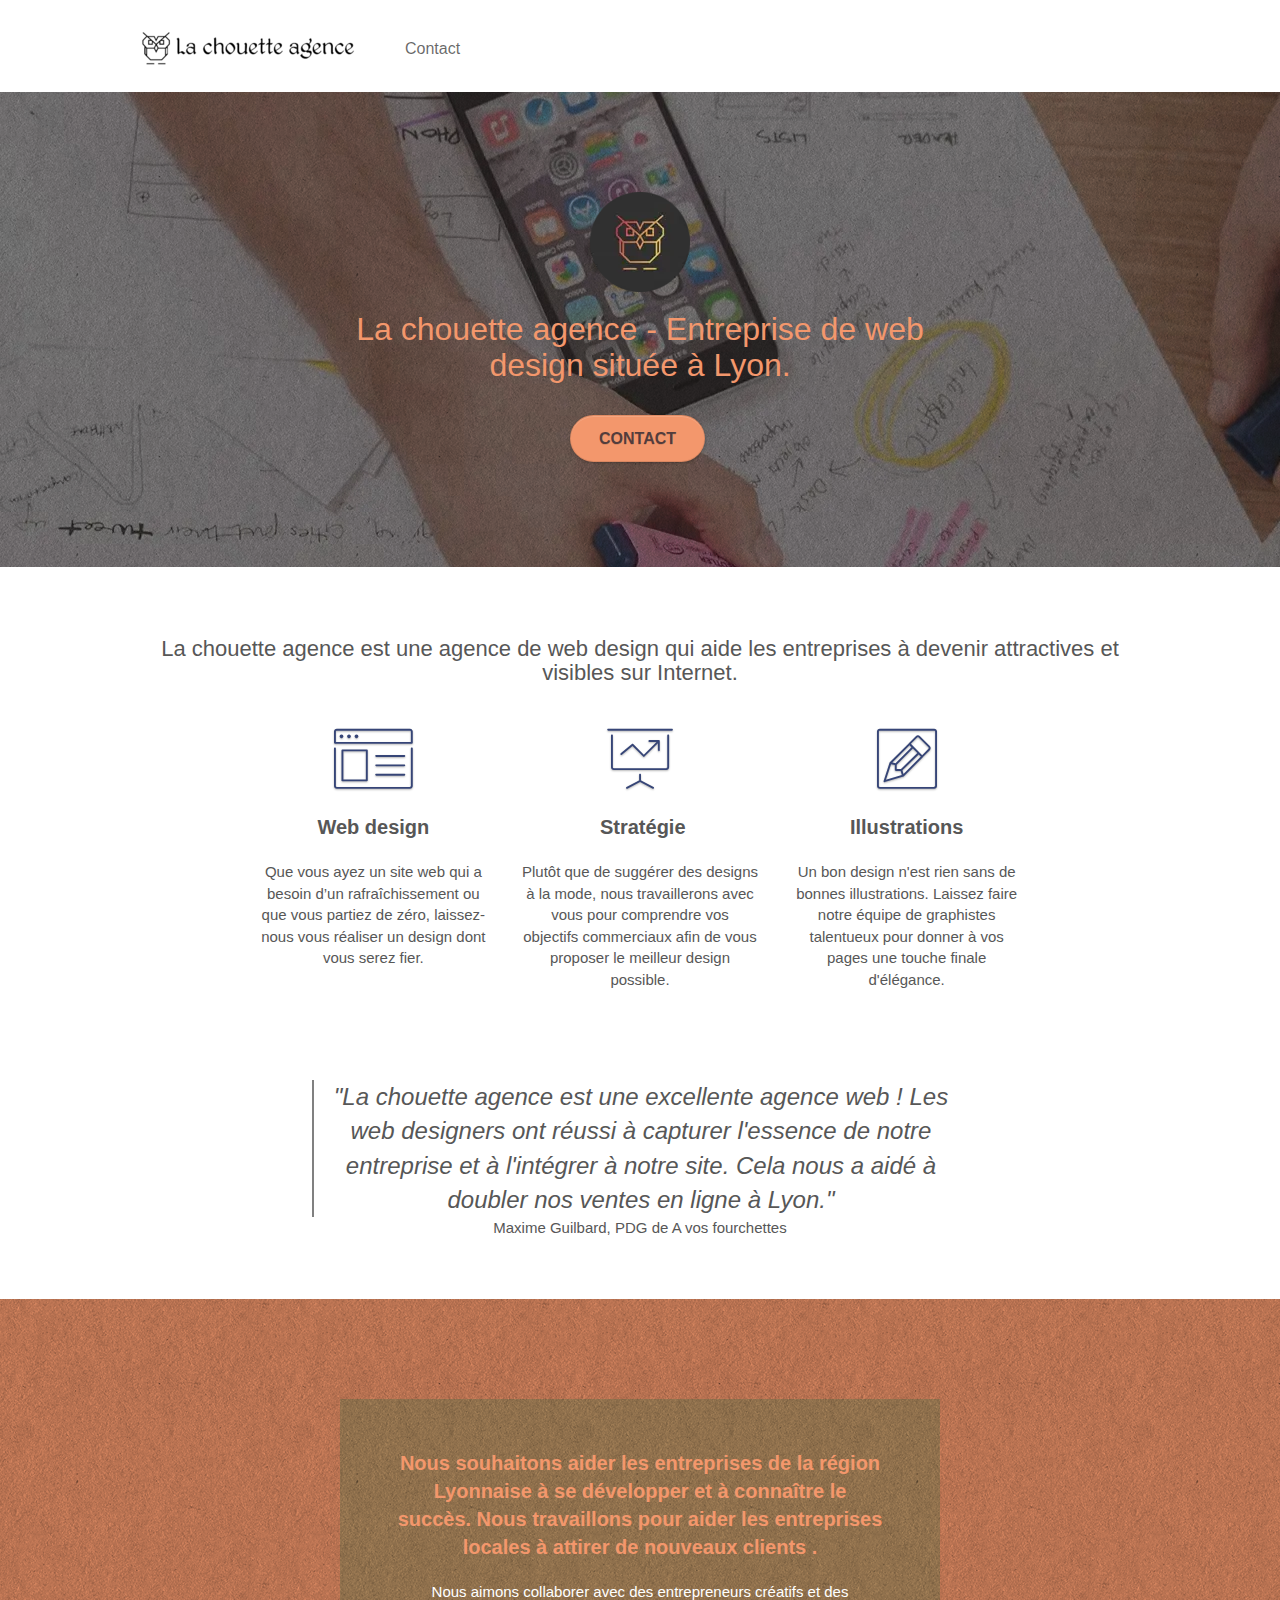
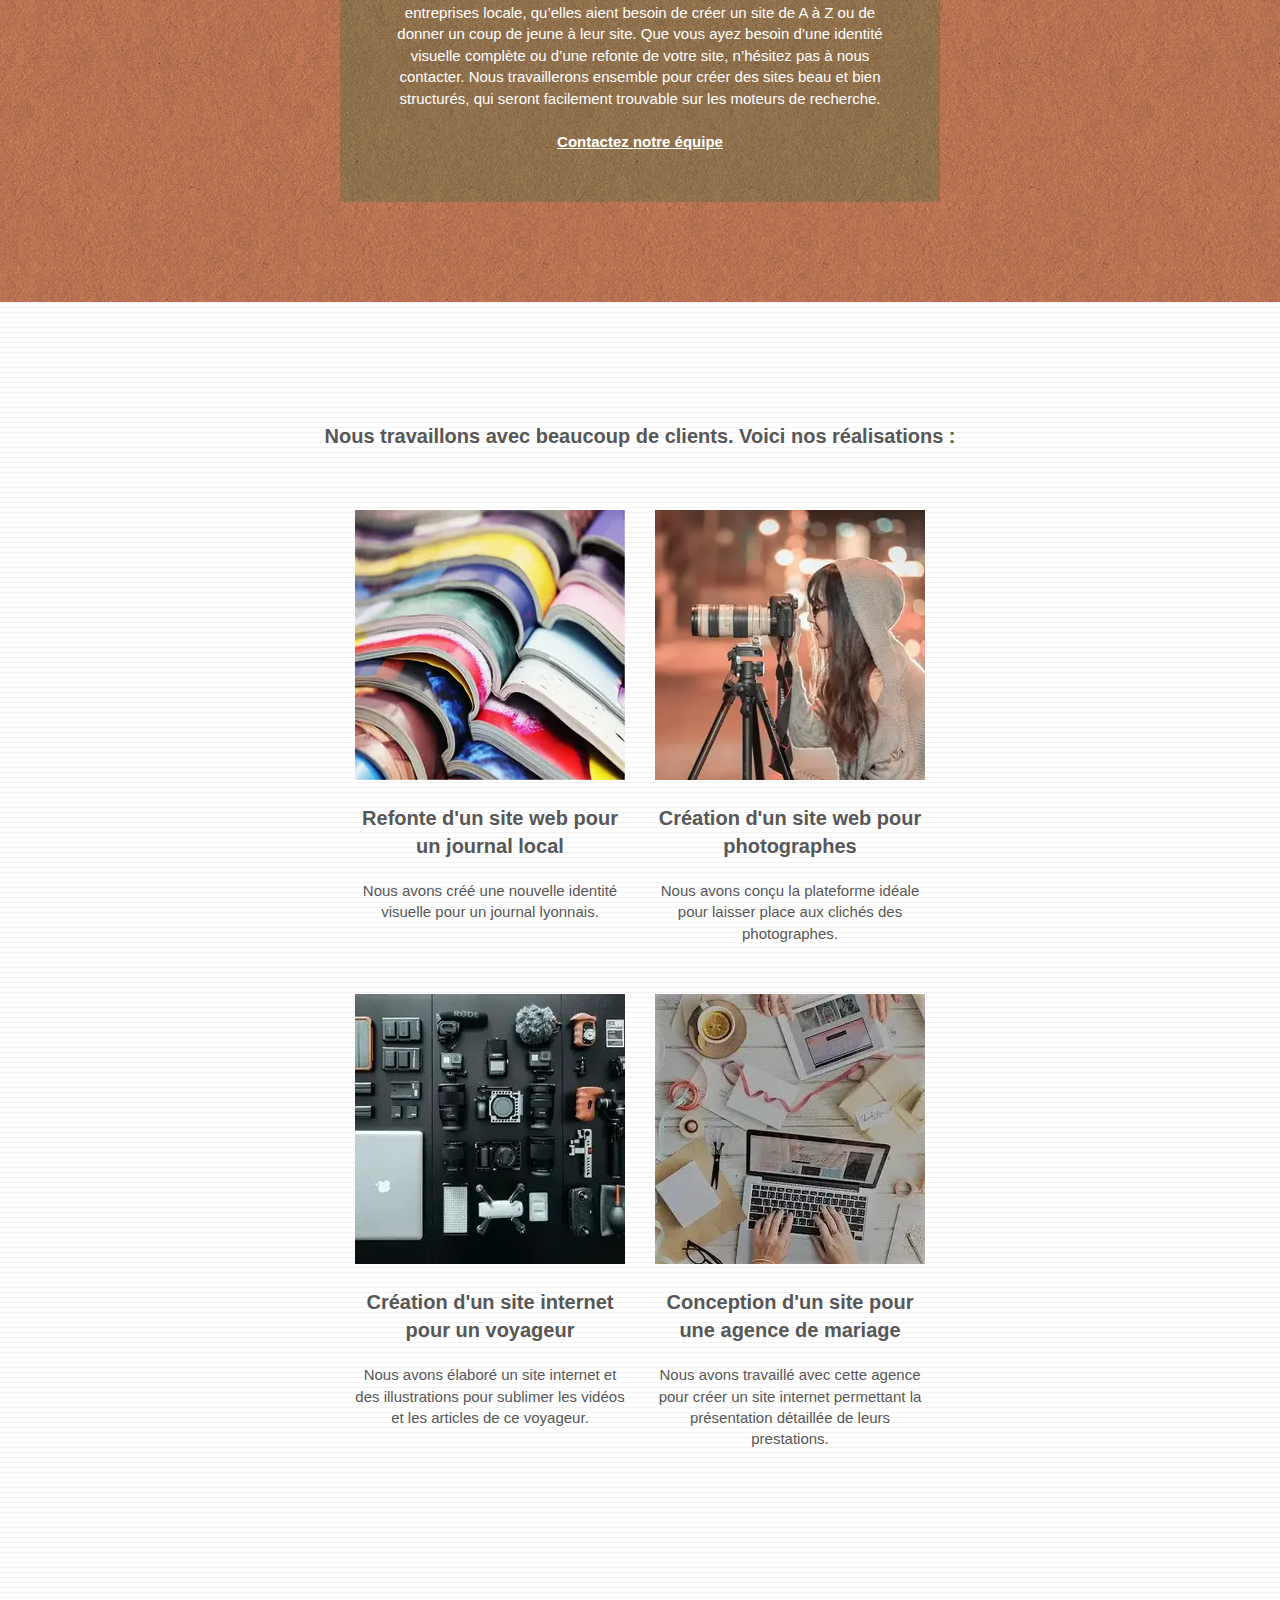
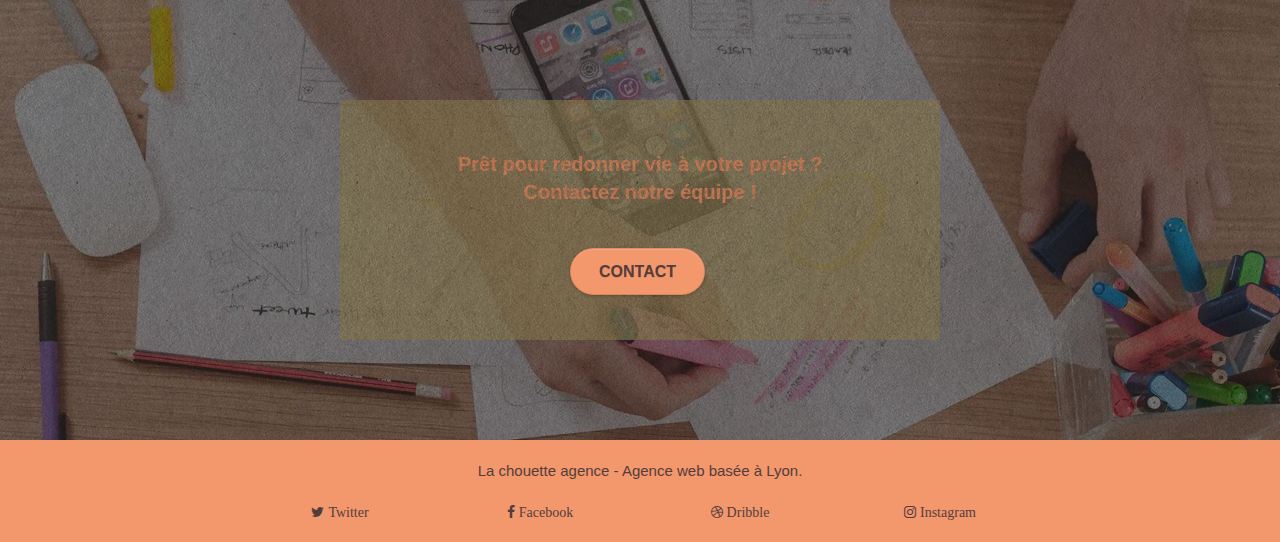
<file: index.html>
<!doctype html>
<html lang="fr">
<head>
    <meta charset="utf-8">
	<meta name="viewport" content="width=device-width, initial-scale=1.0, viewport-fit=cover">
	<title>La chouette agence - Entreprise de web design Lyonnaise.</title> <!-- Title -->
	<meta name="description" content="La chouette agence est une entreprise de web design lyonnaise ayant pour but de rendre les entreprises plus attractives et visibles sur Internet."> <!-- Meta Description -->

	<meta property="og:title" content="La chouette agence - Entreprise de web design Lyonnaise."> <!-- Open Graph -->
    <meta property="og:description" content="La chouette agence, située à Lyon, promet des services dans la région Lyonnaise, rend les entreprises plus attractives et visibles sur Internet.">
    <meta property="og:url" content="https://irazzh.github.io/P4-OC/">
    <meta property="og:type" content="website">

    <link rel="shortcut icon" type="image/png" href="favicon.jpg">
	<link rel="stylesheet" type="text/css" href="./css/bootstrap.css">
	<link rel="stylesheet" type="text/css" href="style.css">
	<link rel="stylesheet" type="text/css" href="./css/font-awesome.css">
	<link rel="stylesheet" type="text/css" href="./css/et-line.css">
	<link rel="preload" as="image" href="img/la-chouette-agence-banniere.webp">
	<link rel="preload" href="fonts/et-line.woff">
    
	<script src="./js/jquery-2.1.0.js"></script>
	<script src="./js/bootstrap.js"></script>
	<script src="./js/blocs.js"></script>
	<script src="./js/jquery.touchSwipe.js" defer></script>
	<script src="./js/gmaps.js"></script>



    
<!-- Analytics -->
 
<!-- Analytics END -->
    
</head>
<body>
<!-- Principal conteneur -->
<div class="page-container">
    
<!-- bloc-0 -->
<div class="bloc bgc-white l-bloc " id="bloc-0">
	<div class="container bloc-sm header">

		<nav class="navbar row">
			<div class="navbar-header">
				<a class="navbar-brand" href="index.html"><img src="img/la-chouette-agence.webp" alt="Logo de la chouette agence montrant une chouette."/></a>
				<button id="nav-toggle" type="button" class="ui-navbar-toggle navbar-toggle" data-toggle="collapse" data-target=".navbar-1">
					<span class="sr-only">Toggle navigation</span><span class="icon-bar"></span><span class="icon-bar"></span><span class="icon-bar"></span>
				</button>
			</div>
			<div class="collapse navbar-collapse navbar-1 special-dropdown-nav">
				<ul class="site-navigation nav navbar-nav">
					<li>
						<a href="/page2.html">Contact</a>
					</li>
				</ul>
			</div>
		</nav>
	</div>
</div>
<!-- bloc-0 END -->

<!-- bloc-1-presentation -->
<div class="bloc bgc-dark-slate-blue bg-banniere d-bloc bg-t-edge bloc-bg-texture texture-paper b-parallax" id="bloc-1-hero">
	<div class="container bloc-lg">
		<div class="row tight-width-whitespace">
			<div class="col-sm-12">
				<img src="img/logo.webp" class="center-block image-resize-mode" alt="Logo colorée de la chouette agence montrant une chouette." />
				<h1 class="text-center hero-bloc-text tc-white ">
					La chouette agence - Entreprise de web design située à Lyon.
				</h1>
				<div class="text-center">
					<a href="page2.html" class="btn btn-lg btn-clean btn-rd cta-hero btn-atomic-tangerine" id="cta-hero">Contact</a>
				</div>
			</div>
		</div>
	</div>
</div>
<!-- bloc-1-presentation END -->

<!-- bloc-2-services -->
<div class="bloc bgc-white l-bloc" id="bloc-2-services">
	<div class="container bloc-md">
		<div class="row">
			<div class="col-sm-12 text-center">
				<h2>La chouette agence est une agence de web design qui aide les entreprises à devenir attractives et visibles sur Internet.</h2>
			</div>
		</div>
		<div class="row voffset-lg med-width-whitespace">
			<div class="col-sm-4">
				<div class="text-center">
					<span class="et-icon-browser sm-shadow icon-dark-slate-blue icons icon-lg"></span>
				</div>
				<h3 class="mg-md text-center">
					Web design
				</h3>
				<p class="text-center ">
					Que vous ayez un site web qui a besoin d&rsquo;un rafraîchissement ou que vous partiez de zéro, laissez-nous vous réaliser un design dont vous serez fier.
				</p>
			</div>
			<div class="col-sm-4">
				<div class="text-center">
					<span class="et-icon-presentation sm-shadow icon-dark-slate-blue icons icon-lg"></span>
				</div>
				<h3 class="mg-md text-center">
					&nbsp;Stratégie
				</h3>
				<p class="text-center ">
					Plutôt que de suggérer des designs à la mode, nous travaillerons avec vous pour comprendre vos objectifs commerciaux afin de vous proposer le meilleur design possible.<br>
				</p>
			</div>
			<div class="col-sm-4">
				<div class="text-center">
					<span class="et-icon-edit sm-shadow icon-dark-slate-blue icons icon-lg"></span>
				</div>
				<h3 class="mg-md text-center">
					Illustrations
				</h3>
				<p class="text-center ">
					Un bon design n'est rien sans de bonnes illustrations. Laissez faire notre équipe de graphistes talentueux pour donner à vos pages une touche finale d'élégance.
				</p>
			</div>
		</div>
		<div class="row voffset-lg voffset">
			<div class="col-xs-12 col-md-8 col-md-offset-2 text-center">
				<p class="citation">"La chouette agence est une excellente agence web ! Les web designers ont réussi à capturer l'essence de notre entreprise et à l'intégrer à notre site. Cela nous a aidé à doubler nos ventes en ligne à Lyon."</p>
				<p>Maxime Guilbard, PDG de A vos fourchettes</p>
			</div>
		</div>
	</div>
</div>
<!-- bloc-2-services END -->

<!-- bloc-3-what-i-do -->
<div class="bloc tc-white bgc-atomic-tangerine bg-presentation d-bloc bloc-bg-texture texture-paper b-parallax" id="bloc-3-what-i-do">
	<div class="container bloc-lg">
		<div class="row tight-width-whitespace black-background">
			<div class="col-sm-12">
				<h3 class="mg-md text-center tc-white">
					Nous souhaitons aider les entreprises de la région Lyonnaise à se développer et à connaître le succès. Nous travaillons pour aider les entreprises locales à attirer de nouveaux clients .<br>
				</h3>
				<p class="text-center white">
					Nous aimons collaborer avec des entrepreneurs créatifs et des entreprises locale, qu’elles aient besoin de créer un site de A à Z ou de donner un coup de jeune à leur site. Que vous ayez besoin d’une identité visuelle complète ou d’une refonte de votre site, n’hésitez pas à nous contacter. Nous travaillerons ensemble pour créer des sites beau et bien structurés, qui seront facilement trouvable sur les moteurs de recherche. <br><br><a class="ltc-white bold-link" href="page2.html">Contactez notre équipe</a><br>
				</p>
			</div>
		</div>
	</div>
</div>
<!-- bloc-3-what-i-do END -->

<!-- bloc-4-portfolio -->
<div class="bloc bgc-white bg-lines-h2-bg bg-repeat l-bloc" id="bloc-4-portfolio">
	<div class="container bloc-lg">
		<div class="row">
			<div class="col-sm-12 text-center">
				<h3>Nous travaillons avec beaucoup de clients. Voici nos réalisations :</h3>
			</div>
		</div>
		<div class="row tight-width-whitespace portfolio-row">
			<div class="col-sm-6">
				<a href="#" data-lightbox="img/1.webp" data-gallery-id="gallery-1" data-caption="Refonte d'un site web pour un journal local" data-frame="snapshot-lb">
					<img src="img/1.webp" alt="Refonte d'un site web pour un journal local" class="img-responsive portfolio-thumb" />
				</a>
				<h3 class="mg-md text-center">
					Refonte d'un site web pour un journal local
				</h3>
				<p class="text-center">
					Nous avons créé une nouvelle identité visuelle pour un journal lyonnais.
				</p>
			</div>
			<div class="col-sm-6">
				<a href="#" data-lightbox="img/2.webp" data-gallery-id="gallery-1" data-caption="Création d'un site web pour photographes" data-frame="snapshot-lb"><img src="img/2.webp" class="img-responsive portfolio-thumb" alt="Création d'un site web pour les photographes" /></a>
				<h3 class="mg-md text-center">
					Création d'un site web pour photographes
				</h3>
				<p class="text-center">
					Nous avons conçu la plateforme idéale pour laisser place aux clichés des photographes.
				</p>
			</div>
			<div class="col-sm-6">
				<a href="#" data-lightbox="img/3.webp" data-gallery-id="gallery-1" data-caption="Création d'un site internet pour un voyageur" data-frame="snapshot-lb"><img src="img/3.webp" class="img-responsive portfolio-thumb" alt="Création d'un site web pour les voyageurs"/></a>
				<h3 class="mg-md text-center">
					Création d'un site internet pour un voyageur
				</h3>
				<p class="text-center">
					Nous avons élaboré un site internet et des illustrations pour sublimer les vidéos et les articles de ce voyageur.
				</p>
			</div>
			<div class="col-sm-6">
				<a href="#" data-lightbox="img/4.webp" data-gallery-id="gallery-1" data-caption="Conception d'un site pour une agence de mariage" data-frame="snapshot-lb"><img src="img/4.webp" class="img-responsive portfolio-thumb" alt="Conception d'un site web pour une agence de mariage" /></a>
				<h3 class="mg-md text-center">
					Conception d'un site pour une agence de mariage
				</h3>
				<p class="text-center">
					Nous avons travaillé avec cette agence pour créer un site internet permettant la présentation détaillée de leurs prestations.
				</p>
			</div>
		</div>
	</div>
</div>
<!-- bloc-4-portfolio END -->

<!-- bloc-5-cta -->
<div class="bloc bgc-dark-slate-blue bg-banniere d-bloc bloc-bg-texture texture-paper" id="bloc-5-cta">
	<div class="container bloc-lg">
		<div class="row tight-width-whitespace black-background">
			<div class="row">
				<h3 class="mg-md text-center tc-white">
					Prêt pour redonner vie à votre projet ?<br>Contactez notre équipe !
				</h3>
				<div class="col-sm-12 text-center">
					<a href="page2.html" class="btn btn-atomic-tangerine btn-clean btn-rd btn-lg cta-hero">Contact</a>
				</div>
			</div>
		</div>
	</div>
</div>
<!-- bloc-5-cta END -->

<!-- Footer - bloc-8 -->
	<footer class="bloc bgc-atomic-tangerine d-bloc" id="bloc-8">
		<div class="container bloc-sm">
			<div class="row">
				<div class="col-sm-12">
					<p class="text-center color">
						La chouette agence - Agence web basée à Lyon.
					</p>
					<div class="row row-no-gutters social">
						<div class="col-sm-3">
							<div class="text-center">
								<a class="social" href="#"><i class="fa fa-twitter icon-md">
								Twitter</i></a>
							</div>
						</div>
						<div class="col-sm-3">
							<div class="text-center">
								<a class="social" href="#"><i class="fa fa-facebook icon-md">
								Facebook</i></a>
							</div>
						</div>
						<div class="col-sm-3">
							<div class="text-center">
								<a class="social" href="#"><i class="fa fa-dribbble icon-md">
								Dribble</i></a>
							</div>
						</div>
						<div class="col-sm-3">
							<div class="text-center">
								<a class="social" href="#"><i class="fa fa-instagram icon-md">
								Instagram</i></a>
							</div>
						</div>
					</div>
				</div>
			</div>
		</div>
	</footer>
<!-- Footer - bloc-8 END -->

</div>
<!-- Principal conteneur END -->
</body>
</html>
</file>
<file: style.css>
body{margin:0;padding:0;background:#FFF;overflow-x:hidden;-webkit-font-smoothing:antialiased;-moz-osx-font-smoothing:grayscale}a,button{transition:all .3s ease-in-out;outline:none!important}a:hover{text-decoration:none;cursor:pointer}#page-loading-blocs-notifaction{position:fixed;top:0;bottom:0;width:100%;z-index:100000;background:#FFF url(img/pageload-spinner.gif) no-repeat center center}.bloc{width:100%;clear:both;background:50% 50% no-repeat;padding:0 50px;-webkit-background-size:cover;-moz-background-size:cover;-o-background-size:cover;background-size:cover;position:relative}.bloc .container{padding-left:0;padding-right:0}.bloc-lg{padding:100px 50px}.bloc-md{padding:50px}.bloc-sm{padding:20px 50px}.bg-center,.bg-l-edge,.bg-r-edge,.bg-t-edge,.bg-b-edge,.bg-tl-edge,.bg-bl-edge,.bg-tr-edge,.bg-br-edge,.bg-repeat{-webkit-background-size:auto!important;-moz-background-size:auto!important;-o-background-size:auto!important;background-size:auto!important}.bg-repeat{background:repeat}.bg-t-edge{background:top no-repeat}.bloc-bg-texture::before{content:"";background-size:2px 2px;position:absolute;top:0;bottom:0;left:0;right:0}.texture-paper::before{background:url(img/texture-paper.webp);background-size:280px 280px}.b-parallax{background-attachment:fixed}.d-bloc{color:rgba(255,255,255,.7)}.d-bloc button:hover{color:rgba(255,255,255,.9)}.d-bloc .icon-round,.d-bloc .icon-square,.d-bloc .icon-rounded,.d-bloc .icon-semi-rounded-a,.d-bloc .icon-semi-rounded-b{border-color:rgba(255,255,255,.9)}.d-bloc .divider-h span{border-color:rgba(255,255,255,.2)}.d-bloc .a-btn,.d-bloc .navbar a,.d-bloc .navbar-brand,.d-bloc a .icon-sm,.d-bloc a .icon-md,.d-bloc a .icon-lg,.d-bloc a .icon-xl,.d-bloc h1 a,.d-bloc h2 a,.d-bloc h3 a,.d-bloc h4 a,.d-bloc h5 a,.d-bloc h6 a,.d-bloc p a{color:#533D3C}.d-bloc .a-btn:hover,.d-bloc .navbar a:hover,.d-bloc .navbar-brand:hover,.d-bloc a:hover .icon-sm,.d-bloc a:hover .icon-md,.d-bloc a:hover .icon-lg,.d-bloc a:hover .icon-xl,.d-bloc h1 a:hover,.d-bloc h2 a:hover,.d-bloc h3 a:hover,.d-bloc h4 a:hover,.d-bloc h5 a:hover,.d-bloc h6 a:hover,.d-bloc p a:hover{color:#801C1C}.d-bloc .navbar-toggle .icon-bar{background:rgba(255,255,255,1)}.d-bloc .btn-wire,.d-bloc .btn-wire:hover{color:rgba(255,255,255,1);border-color:rgba(255,255,255,1)}.d-bloc .panel{color:rgba(0,0,0,.5)}.d-bloc .panel button:hover{color:rgba(0,0,0,.7)}.d-bloc .panel icon{border-color:rgba(0,0,0,.7)}.d-bloc .panel .divider-h span{border-color:rgba(0,0,0,.1)}.d-bloc .panel .a-btn{color:rgba(0,0,0,.6)}.d-bloc .panel .a-btn:hover{color:rgba(0,0,0,1)}.d-bloc .panel .btn-wire,.d-bloc .panel .btn-wire:hover{color:rgba(0,0,0,.7);border-color:rgba(0,0,0,.3)}.d-bloc .panel,.l-bloc{color:rgba(0,0,0,.5)}.l-bloc .icon-round,.l-bloc .icon-square,.l-bloc .icon-rounded,.l-bloc .icon-semi-rounded-a,.l-bloc .icon-semi-rounded-b{border-color:rgba(0,0,0,.7)}.d-bloc .panel .divider-h span,.l-bloc .divider-h span{border-color:rgba(0,0,0,.1)}.d-bloc .panel .a-btn,.l-bloc .a-btn,.l-bloc .navbar a,.l-bloc .navbar-brand,.l-bloc a .icon-sm,.l-bloc a .icon-md,.l-bloc a .icon-lg,.l-bloc a .icon-xl,.l-bloc h1 a,.l-bloc h2 a,.l-bloc h3 a,.l-bloc h4 a,.l-bloc h5 a,.l-bloc h6 a,.l-bloc p a{color:rgba(0,0,0,.6)}.d-bloc .panel .a-btn:hover,.l-bloc .a-btn:hover,.l-bloc .navbar a:hover,.l-bloc .navbar-brand:hover,.l-bloc a:hover .icon-sm,.l-bloc a:hover .icon-md,.l-bloc a:hover .icon-lg,.l-bloc a:hover .icon-xl,.l-bloc h1 a:hover,.l-bloc h2 a:hover,.l-bloc h3 a:hover,.l-bloc h4 a:hover,.l-bloc h5 a:hover,.l-bloc h6 a:hover,.l-bloc p a:hover{color:rgba(0,0,0,1)}.l-bloc .navbar-toggle .icon-bar{color:rgba(0,0,0,.6)}.d-bloc .panel .btn-wire,.d-bloc .panel .btn-wire:hover,.l-bloc .btn-wire,.l-bloc .btn-wire:hover{color:rgba(0,0,0,.7);border-color:rgba(0,0,0,.3)}.voffset{margin-top:30px}.voffset-lg{margin-top:80px}.row-no-gutters{margin-right:0;margin-left:0}.row.row-no-gutters>[class^="col-"],.row.row-no-gutters>[class*=" col-"]{padding-right:0;padding-left:0}#bloc-1-hero h1{font-size:32px}.navbar{margin-bottom:0;z-index:1;width:100%}.navbar-brand{height:auto;padding:3px 15px;font-size:25px;font-weight:400;font-weight:600;line-height:44px}.navbar-brand img{max-height:200px;margin:0 5px 0 0;display:inline}.navbar-brand img[src$=svg]{min-width:100px}.nav-center .navbar-brand img{margin:0}.navbar .nav{padding-top:2px;margin-right:-16px;float:right;z-index:1}.nav>li{float:left;margin-top:4px;font-size:16px}.navbar-nav .open .dropdown-menu>li>a{text-align:inherit}.nav>li a:hover,.nav>li a:focus{background:transparent}.navbar-toggle{margin:10px 10px 0 0;border:0}.navbar-toggle:hover{background:transparent!important}.navbar-toggle .icon-bar{background-color:rgba(0,0,0,.5);width:26px}.nav-invert .navbar .nav{float:left}.nav-invert .navbar-header,.nav-invert .navbar-brand{float:right;position:relative;z-index:2}@media (min-width:768px){.site-navigation{position:absolute;top:50%;transform:translate(0,-50%);-webkit-transform:translateY(-50%)}.nav>li .dropdown-menu a,.nav>li .dropdown-menu a:hover{color:#484848}.nav-invert .site-navigation{left:0;right:0}.nav-center{text-align:center}.nav-center .navbar-header{width:100%}.nav-center .navbar-header,.nav-center .navbar-brand,.nav-center .nav>li{float:none;display:inline-block}.nav-center .site-navigation{position:relative;width:100%;right:0;margin-right:0;margin-top:20px}.nav-center.mini-nav .navbar-toggle{float:none;margin:10px auto 0}}.nav>li>.dropdown a{background:none!important;display:block;padding:14px 15px}nav .caret{margin:0 5px}.dropdown-menu .dropdown-menu{top:-8px;left:100%}.dropdown-menu .dropmenu-flow-right{top:100%;left:0;margin-left:-1px;border-top-left-radius:0;border-top-right-radius:0}.dropdown-menu .dropdown span{border:4px solid #000;border-top-color:transparent;border-right-color:transparent;border-bottom-color:transparent;margin:6px -5px 0 0!important;float:right}.mg-md{margin-top:10px;margin-bottom:20px}.mg-lg{margin-top:10px;margin-bottom:40px}.btn{margin:0 5px 5px 0}.btn.pull-right{margin:0 0 5px 5px}.btn-d,.btn-d:hover,.btn-d:focus{color:#FFF;background:rgba(0,0,0,.3)}button{outline:none!important}.btn-rd{border-radius:40px}.btn-clean{border:1px solid rgba(0,0,0,.08);border-bottom-color:rgba(0,0,0,.1);text-shadow:0 1px 0 rgba(0,0,1,.1);box-shadow:0 1px 3px rgba(0,0,1,.25),inset 0 1px 0 0 rgba(255,255,255,.15)}.icon-md{font-size:30px}.icon-lg{font-size:60px!important}.sm-shadow{text-shadow:0 1px 2px rgba(0,0,0,.3)}.panel-sq,.panel-sq .panel-heading,.panel-sq .panel-footer{border-radius:0}.panel-rd{border-radius:30px}.panel-rd .panel-heading{border-radius:29px 29px 0 0}.panel-rd .panel-footer{border-radius:0 0 29px 29px}.form-control{border-color:rgba(0,0,0,.1);box-shadow:none}.scrollToTop{width:40px;height:40px;position:fixed;bottom:20px;right:20px;opacity:0;z-index:500;transition:all .3s ease-in-out}.scrollToTop span{margin-top:6px}.showScrollTop{font-size:14px;opacity:1}a[data-lightbox]{position:relative;display:block;text-align:center}a[data-lightbox]:hover::before{content:"+";font-family:"HelveticaNeue-Light","Helvetica Neue Light","Helvetica Neue",Helvetica,Arial;font-size:32px;width:50px;height:50px;margin-left:-25px;border-radius:50%;background:rgba(0,0,0,.6);color:#FFF;font-weight:100;z-index:1;position:absolute;top:50%;transform:translateY(-50%);-webkit-transform:translateY(-50%)}a[data-lightbox]:hover img{opacity:.6;-webkit-animation-fill-mode:none;animation-fill-mode:none}#lightbox-modal{display:flex;align-items:center}#lightbox-modal .modal-dialog{width:90%;max-width:900px;margin:0 auto 0}#lightbox-modal .modal-dialog img{max-height:90vh;margin:0 auto}.lightbox-caption{padding:20px;color:#FFF;background:rgba(0,0,0,.5);position:absolute;left:15px;right:15px;bottom:5px}.close-lightbox{color:#FFF;font-size:30px;position:absolute;top:20px;right:20px;z-index:20;background:rgba(0,0,0,.5);border:none;line-height:30px;padding:0 9px 5px;opacity:.3}.close-lightbox:hover,.next-lightbox:hover,.prev-lightbox:hover{opacity:1;color:#FFF}.next-lightbox,.prev-lightbox{font-size:20px;color:rgba(255,255,255,.9);background:rgba(0,0,0,.5);transition:all .2s ease-in-out;position:absolute;top:45%;z-index:1;opacity:.4}.next-lightbox{padding:6px 8px 1px 13px;right:25px}.prev-lightbox{padding:6px 13px 1px 10px;left:25px}.snapshot-lb .modal-body{padding-bottom:45px}.snapshot-lb .lightbox-caption{padding:0;color:rgba(0,0,0,.5);background:none}h1,h2,h3,h4,h5,h6,p,label,.btn,a{font-family:"helvetica";font-weight:400;color:#575757}.container{max-width:1000px}.hero-bloc-text{font-size:38px}.hero-bloc-text-sub{font-size:36px}.statement-bloc-text{line-height:26px;font-style:italic;font-size:20px;text-align:center;font-weight:lighter;max-width:520px;margin:auto auto auto auto}p{font-size:15px}.tight-width-whitespace{max-width:600px;margin:auto auto auto auto}.h1{font-size:20px;font-family:"Open Sans"}.cta-hero{margin-top:22px;text-transform:uppercase;padding:12px 28px 12px 28px;font-size:16px;font-weight:700}.social{max-width:800px;margin:auto}h3{font-size:20px;line-height:1.4em;font-weight:700}h2{font-size:22px;font-weight:400;margin-bottom:2rem}.med-width-whitespace{max-width:800px;margin:auto auto auto auto;box-shadow:0 0 0 #000}.icons{margin-bottom:14px;margin-top:24px}.color{color:#533D3C;margin-bottom:2rem}.portfolio-thumb{margin-bottom:24px}.portfolio-row{margin-top:50px}.avatar{box-shadow:0 4px 9px rgba(0,0,0,.3)}.black-background{background-color:rgba(165,147,99,.7);padding:40px 40px 40px 40px}.bold-link{font-weight:900;text-decoration:underline!important}.bgc-white{background-color:#FFF}.bgc-dark-slate-blue{background-color:#364577}.bgc-atomic-tangerine{background-color:#F3976C}.tc-white{color:#F3976C}.btn-atomic-tangerine{background:#F3976C;color:#533D3C}.btn-atomic-tangerine:hover{background:#533D3C;color:#F3976C}.ltc-white{color:#FFFFFF!important}.ltc-white:hover{color:#cccccc!important}.ltc-atomic-tangerine{color:#F3976C!important}.ltc-atomic-tangerine:hover{color:#c27956!important}.icon-dark-slate-blue{color:#364577!important;border-color:#364577!important}.bg-dots-bg{background-image:url(img/dots-bg.webp)}.bg-lines-h2-bg{background-image:url(img/lines-h2-bg.webp)}.bg-banniere{background-image:url(img/la-chouette-agence-banniere.webp)}.bg-presentation{background-image:url(img/image-de-presentation.webp)}.citation{font-size:24px;font-style:italic;margin:0;border-left:2px solid grey}.white{color:#fff}.contact{color:#533D3C}.contactText{font-size:19px;color:#533D3C}.row{text-align:center}.col-sm-3 h4,.col-sm-3 h2{color:#533D3C;font-size:18px;margin:.5rem}.col-sm-3 h4:hover,.col-sm-3 h2:hover{color:#801C1C}.header{display:flex}@media (max-width:1024px){.bloc{padding-left:20px;padding-right:20px}.bloc.full-width-bloc,.bloc-tile-2.full-width-bloc .container,.bloc-tile-3.full-width-bloc .container,.bloc-tile-4.full-width-bloc .container{padding-left:0;padding-right:0}}@media (max-width:992px) and (min-width:768px){.navbar .nav{max-width:80%}.nav-center.navbar .nav{max-width:100%}}@media only screen and (min-width:768px) and (max-width:1024px) and (orientation:landscape){.b-parallax{background-attachment:scroll}}@media only screen and (min-width:1024px) and (max-width:1366px) and (-webkit-min-device-pixel-ratio:1.5){.b-parallax{background-attachment:scroll}}@media (max-width:991px){.container{width:100%}.b-parallax{background-attachment:scroll}.page-container,#hero-bloc{overflow-x:hidden;position:relative}.bloc-group,.bloc-group .bloc{display:block;width:100%}}@media (max-width:767px){.page-container{overflow-x:hidden;position:relative}h1,h2,h3,h4,h5,h6,p,#disqus_thread{padding-left:10px!important;padding-right:10px!important}.b-parallax{background-attachment:scroll}.navbar .nav{padding-top:0;border-top:1px solid rgba(0,0,0,.2);float:none!important}.navbar.row{margin-left:0;margin-right:0}.site-navigation{position:inherit;transform:none;-webkit-transform:none;-ms-transform:none}.nav>li{margin-top:0;border-bottom:1px solid rgba(0,0,0,.1);background:rgba(0,0,0,.05);text-align:left;padding-left:15px;width:100%}.nav>li:hover{background:rgba(0,0,0,.08)}.dropdown .dropdown a .caret{float:none;margin:5px 0 0 10px!important;border:4px solid #000;border-bottom-color:transparent;border-right-color:transparent;border-left-color:transparent}#hero-bloc .navbar .nav{background:rgba(0,0,0,.8)}#hero-bloc .navbar .nav a{color:rgba(255,255,255,.6)}.hero{padding:50px 0}.hero-nav{left:-1px;right:-1px}.navbar-collapse{padding:0;overflow-x:hidden;-webkit-box-shadow:none;box-shadow:none}.navbar-brand img{max-height:40px;width:auto}.nav-invert .navbar-header{float:none;width:100%}.nav-invert .navbar-toggle{float:left;margin-left:10px}.bloc{padding-left:0;padding-right:0}.bloc-xxl,.bloc-xl,.bloc-lg{padding:40px 0}.bloc-sm,.bloc-md{padding-left:0;padding-right:0}.bloc-tile-2 .container,.bloc-tile-3 .container,.bloc-tile-4 .container,.bloc-fill-screen .fill-bloc-top-edge,.bloc-fill-screen .fill-bloc-bottom-edge{padding-left:0;padding-right:0}.a-block{padding:0 10px}.btn-dwn{display:none}.voffset{margin-top:5px}.voffset-md{margin-top:20px}.voffset-lg{margin-top:30px}form{padding:5px}.close-lightbox{display:inline-block}.blocsapp-device-iphone5{background-size:216px 425px;padding-top:60px;width:216px;height:425px}.blocsapp-device-iphone5 img{width:180px;height:320px}}@media (max-width:400px){.bloc{padding-left:0;padding-right:0}}@media (max-width:767px){.bloc-mob-center-text{text-align:center}}
</file>
<file: css/et-line.css>
@font-face {
    font-family: et-line;
    src: url(../fonts/et-line.eot);
    src: url(../fonts/et-line.eot?#iefix) format('embedded-opentype'), url(../fonts/et-line.woff) format('woff'), url(../fonts/et-line.ttf) format('truetype'), url(../fonts/et-line.svg#et-line) format('svg');
    font-weight: 400;
    font-style: normal
}

.et-icon-adjustments,
.et-icon-alarmclock,
.et-icon-anchor,
.et-icon-aperture,
.et-icon-attachment,
.et-icon-bargraph,
.et-icon-basket,
.et-icon-beaker,
.et-icon-bike,
.et-icon-book-open,
.et-icon-briefcase,
.et-icon-browser,
.et-icon-calendar,
.et-icon-camera,
.et-icon-caution,
.et-icon-chat,
.et-icon-circle-compass,
.et-icon-clipboard,
.et-icon-clock,
.et-icon-cloud,
.et-icon-compass,
.et-icon-desktop,
.et-icon-dial,
.et-icon-document,
.et-icon-documents,
.et-icon-download,
.et-icon-dribbble,
.et-icon-edit,
.et-icon-envelope,
.et-icon-expand,
.et-icon-facebook,
.et-icon-flag,
.et-icon-focus,
.et-icon-gears,
.et-icon-genius,
.et-icon-gift,
.et-icon-global,
.et-icon-globe,
.et-icon-googleplus,
.et-icon-grid,
.et-icon-happy,
.et-icon-hazardous,
.et-icon-heart,
.et-icon-hotairballoon,
.et-icon-hourglass,
.et-icon-key,
.et-icon-laptop,
.et-icon-layers,
.et-icon-lifesaver,
.et-icon-lightbulb,
.et-icon-linegraph,
.et-icon-linkedin,
.et-icon-lock,
.et-icon-magnifying-glass,
.et-icon-map,
.et-icon-map-pin,
.et-icon-megaphone,
.et-icon-mic,
.et-icon-mobile,
.et-icon-newspaper,
.et-icon-notebook,
.et-icon-paintbrush,
.et-icon-paperclip,
.et-icon-pencil,
.et-icon-phone,
.et-icon-picture,
.et-icon-pictures,
.et-icon-piechart,
.et-icon-presentation,
.et-icon-pricetags,
.et-icon-printer,
.et-icon-profile-female,
.et-icon-profile-male,
.et-icon-puzzle,
.et-icon-quote,
.et-icon-recycle,
.et-icon-refresh,
.et-icon-ribbon,
.et-icon-rss,
.et-icon-sad,
.et-icon-scissors,
.et-icon-scope,
.et-icon-search,
.et-icon-shield,
.et-icon-speedometer,
.et-icon-strategy,
.et-icon-streetsign,
.et-icon-tablet,
.et-icon-target,
.et-icon-telescope,
.et-icon-toolbox,
.et-icon-tools,
.et-icon-tools-2,
.et-icon-trophy,
.et-icon-tumblr,
.et-icon-twitter,
.et-icon-upload,
.et-icon-video,
.et-icon-wallet,
.et-icon-wine {
    font-family: et-line;
    speak: none;
    font-style: normal;
    font-weight: 400;
    font-variant: normal;
    text-transform: none;
    line-height: 1;
    -webkit-font-smoothing: antialiased;
    -moz-osx-font-smoothing: grayscale;
    display: inline-block
}

.et-icon-mobile:before {
    content: "\e000"
}

.et-icon-laptop:before {
    content: "\e001"
}

.et-icon-desktop:before {
    content: "\e002"
}

.et-icon-tablet:before {
    content: "\e003"
}

.et-icon-phone:before {
    content: "\e004"
}

.et-icon-document:before {
    content: "\e005"
}

.et-icon-documents:before {
    content: "\e006"
}

.et-icon-search:before {
    content: "\e007"
}

.et-icon-clipboard:before {
    content: "\e008"
}

.et-icon-newspaper:before {
    content: "\e009"
}

.et-icon-notebook:before {
    content: "\e00a"
}

.et-icon-book-open:before {
    content: "\e00b"
}

.et-icon-browser:before {
    content: "\e00c"
}

.et-icon-calendar:before {
    content: "\e00d"
}

.et-icon-presentation:before {
    content: "\e00e"
}

.et-icon-picture:before {
    content: "\e00f"
}

.et-icon-pictures:before {
    content: "\e010"
}

.et-icon-video:before {
    content: "\e011"
}

.et-icon-camera:before {
    content: "\e012"
}

.et-icon-printer:before {
    content: "\e013"
}

.et-icon-toolbox:before {
    content: "\e014"
}

.et-icon-briefcase:before {
    content: "\e015"
}

.et-icon-wallet:before {
    content: "\e016"
}

.et-icon-gift:before {
    content: "\e017"
}

.et-icon-bargraph:before {
    content: "\e018"
}

.et-icon-grid:before {
    content: "\e019"
}

.et-icon-expand:before {
    content: "\e01a"
}

.et-icon-focus:before {
    content: "\e01b"
}

.et-icon-edit:before {
    content: "\e01c"
}

.et-icon-adjustments:before {
    content: "\e01d"
}

.et-icon-ribbon:before {
    content: "\e01e"
}

.et-icon-hourglass:before {
    content: "\e01f"
}

.et-icon-lock:before {
    content: "\e020"
}

.et-icon-megaphone:before {
    content: "\e021"
}

.et-icon-shield:before {
    content: "\e022"
}

.et-icon-trophy:before {
    content: "\e023"
}

.et-icon-flag:before {
    content: "\e024"
}

.et-icon-map:before {
    content: "\e025"
}

.et-icon-puzzle:before {
    content: "\e026"
}

.et-icon-basket:before {
    content: "\e027"
}

.et-icon-envelope:before {
    content: "\e028"
}

.et-icon-streetsign:before {
    content: "\e029"
}

.et-icon-telescope:before {
    content: "\e02a"
}

.et-icon-gears:before {
    content: "\e02b"
}

.et-icon-key:before {
    content: "\e02c"
}

.et-icon-paperclip:before {
    content: "\e02d"
}

.et-icon-attachment:before {
    content: "\e02e"
}

.et-icon-pricetags:before {
    content: "\e02f"
}

.et-icon-lightbulb:before {
    content: "\e030"
}

.et-icon-layers:before {
    content: "\e031"
}

.et-icon-pencil:before {
    content: "\e032"
}

.et-icon-tools:before {
    content: "\e033"
}

.et-icon-tools-2:before {
    content: "\e034"
}

.et-icon-scissors:before {
    content: "\e035"
}

.et-icon-paintbrush:before {
    content: "\e036"
}

.et-icon-magnifying-glass:before {
    content: "\e037"
}

.et-icon-circle-compass:before {
    content: "\e038"
}

.et-icon-linegraph:before {
    content: "\e039"
}

.et-icon-mic:before {
    content: "\e03a"
}

.et-icon-strategy:before {
    content: "\e03b"
}

.et-icon-beaker:before {
    content: "\e03c"
}

.et-icon-caution:before {
    content: "\e03d"
}

.et-icon-recycle:before {
    content: "\e03e"
}

.et-icon-anchor:before {
    content: "\e03f"
}

.et-icon-profile-male:before {
    content: "\e040"
}

.et-icon-profile-female:before {
    content: "\e041"
}

.et-icon-bike:before {
    content: "\e042"
}

.et-icon-wine:before {
    content: "\e043"
}

.et-icon-hotairballoon:before {
    content: "\e044"
}

.et-icon-globe:before {
    content: "\e045"
}

.et-icon-genius:before {
    content: "\e046"
}

.et-icon-map-pin:before {
    content: "\e047"
}

.et-icon-dial:before {
    content: "\e048"
}

.et-icon-chat:before {
    content: "\e049"
}

.et-icon-heart:before {
    content: "\e04a"
}

.et-icon-cloud:before {
    content: "\e04b"
}

.et-icon-upload:before {
    content: "\e04c"
}

.et-icon-download:before {
    content: "\e04d"
}

.et-icon-target:before {
    content: "\e04e"
}

.et-icon-hazardous:before {
    content: "\e04f"
}

.et-icon-piechart:before {
    content: "\e050"
}

.et-icon-speedometer:before {
    content: "\e051"
}

.et-icon-global:before {
    content: "\e052"
}

.et-icon-compass:before {
    content: "\e053"
}

.et-icon-lifesaver:before {
    content: "\e054"
}

.et-icon-clock:before {
    content: "\e055"
}

.et-icon-aperture:before {
    content: "\e056"
}

.et-icon-quote:before {
    content: "\e057"
}

.et-icon-scope:before {
    content: "\e058"
}

.et-icon-alarmclock:before {
    content: "\e059"
}

.et-icon-refresh:before {
    content: "\e05a"
}

.et-icon-happy:before {
    content: "\e05b"
}

.et-icon-sad:before {
    content: "\e05c"
}

.et-icon-facebook:before {
    content: "\e05d"
}

.et-icon-twitter:before {
    content: "\e05e"
}

.et-icon-googleplus:before {
    content: "\e05f"
}

.et-icon-rss:before {
    content: "\e060"
}

.et-icon-tumblr:before {
    content: "\e061"
}

.et-icon-linkedin:before {
    content: "\e062"
}

.et-icon-dribbble:before {
    content: "\e063"
}
</file>
